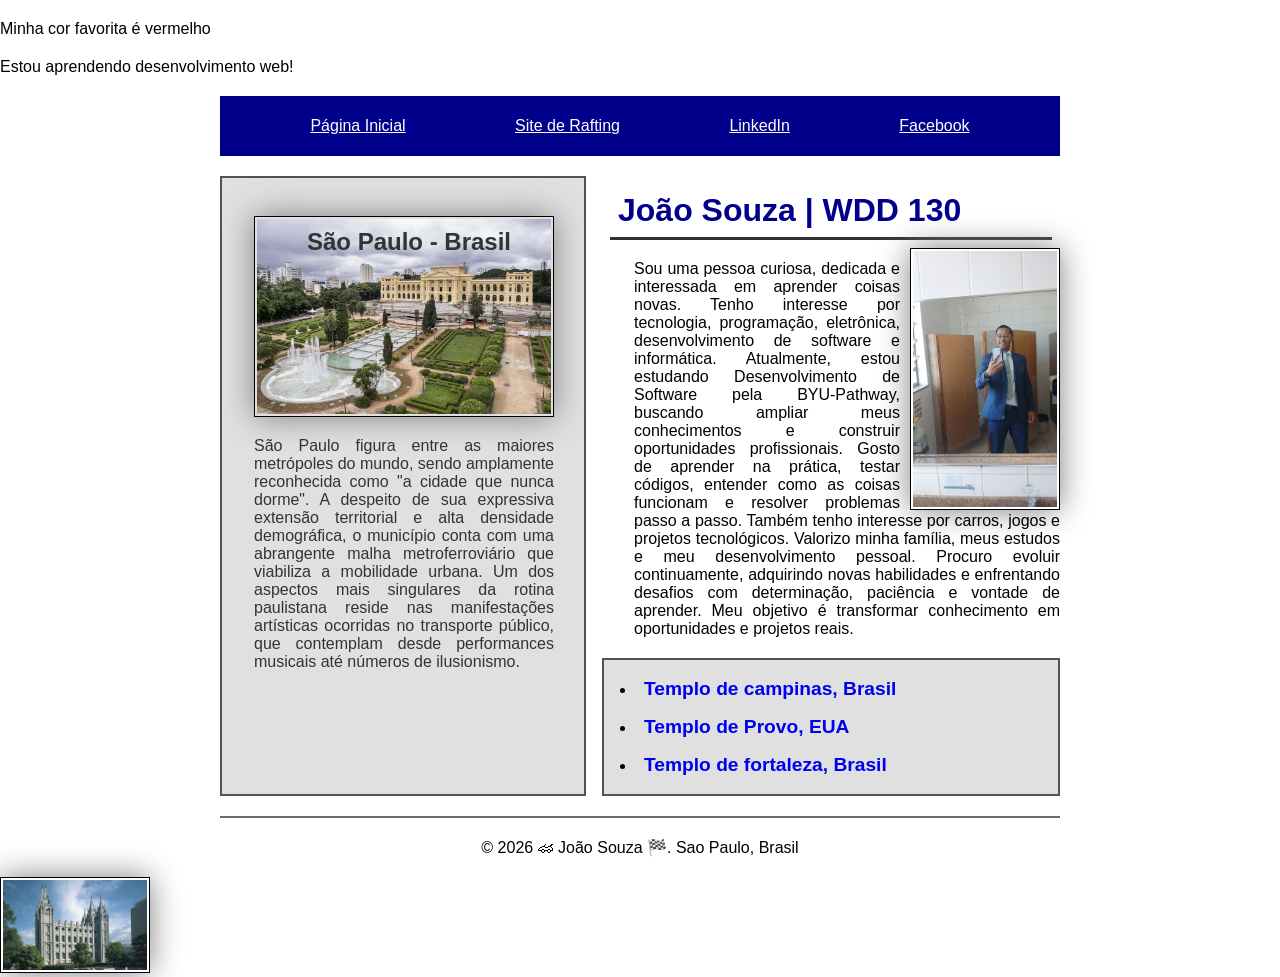
<file: index.html>
<!DOCTYPE html>
<html lang="pt-br">

<head>
    <meta charset="UTF-8">
    <meta name="viewport" content="width=device-width, initial-scale=1.0">
    <title>João Souza | WDD 130</title>
    <link rel="stylesheet" href="estilos/estilos.css">
    <meta name="description"
      content="Descreva sua página inicial aqui usando palavras-chave como seu nome, o curso, a finalidade da página.">
    <meta name="author" content="JOÃO SOUZA">
</head>

<body>

    <p>Minha cor favorita é vermelho</p>
    <p>Estou aprendendo desenvolvimento web!</p>


    <header>
        <nav>
            <a href="#">Página Inicial</a>
            <a href="wwr/">Site de Rafting</a>
            <a href="https://www.linkedin.com/in/s0uzaj0a0/">LinkedIn</a>
            <a href="https://www.facebook.com/">Facebook</a>

        </nav>
    </header>

    <div class="grid">
        <main>
            <h1>João Souza | WDD 130</h1>
            <img src="semana01/imagens/perfil.jpg" alt="Olá, meu nome é João Souza" width="200">
            <p class=" identacao">
                Sou uma pessoa curiosa, dedicada e interessada em aprender coisas novas. Tenho
                interesse
                por
                tecnologia, programação, eletrônica, desenvolvimento de software e informática.
                Atualmente, estou
                estudando Desenvolvimento de Software pela BYU-Pathway, buscando ampliar meus
                conhecimentos e
                construir oportunidades profissionais. Gosto de aprender na prática, testar códigos,
                entender como
                as coisas funcionam e resolver problemas passo a passo. Também tenho interesse por
                carros, jogos e
                projetos tecnológicos. Valorizo minha família, meus estudos e meu desenvolvimento
                pessoal. Procuro
                evoluir continuamente, adquirindo novas habilidades e enfrentando desafios com
                determinação,
                paciência e vontade de aprender. Meu objetivo é transformar conhecimento em
                oportunidades e projetos
                reais.

            </p>


            <ul class="caixa identacao">
                <li><a
                      href="https://www.churchofjesuschrist.org/temples/details/campinas-brazil-temple?lang=por">Templo
                        de campinas, Brasil</a></li>
                <li><a
                      href="https://www.churchofjesuschrist.org/temples/details/provo-city-center-temple?lang=por">Templo
                        de Provo, EUA</a></li>
                <li><a
                      href="https://www.churchofjesuschrist.org/temples/details/fortaleza-brazil-temple?lang=por">Templo
                        de fortaleza, Brasil</a></li>


            </ul>
        </main>

        <aside class="caixa identacao">
            <h2>
                São Paulo - Brasil
            </h2>
            <img src="imagens/museu.jpg" alt="museu-Ipiranga">
            <p>
                São Paulo figura entre as maiores metrópoles do mundo, sendo amplamente reconhecida
                como
                "a cidade
                que nunca dorme". A despeito de sua expressiva extensão territorial e alta densidade
                demográfica, o
                município conta com uma abrangente malha metroferroviário que viabiliza a mobilidade
                urbana. Um dos
                aspectos mais singulares da rotina paulistana reside nas manifestações artísticas
                ocorridas no
                transporte público, que contemplam desde performances musicais até números de
                ilusionismo.
            </p>

        </aside>
    </div>

    <footer>
        <p>
            &copy; 2026 🏎 João Souza 🏁. Sao Paulo, Brasil
        </p>

    </footer>

    <img src="imagens/templo-lago-salgado.jpg" alt="O Templo de Lago Salgado.">
</body>

</html>
</file>
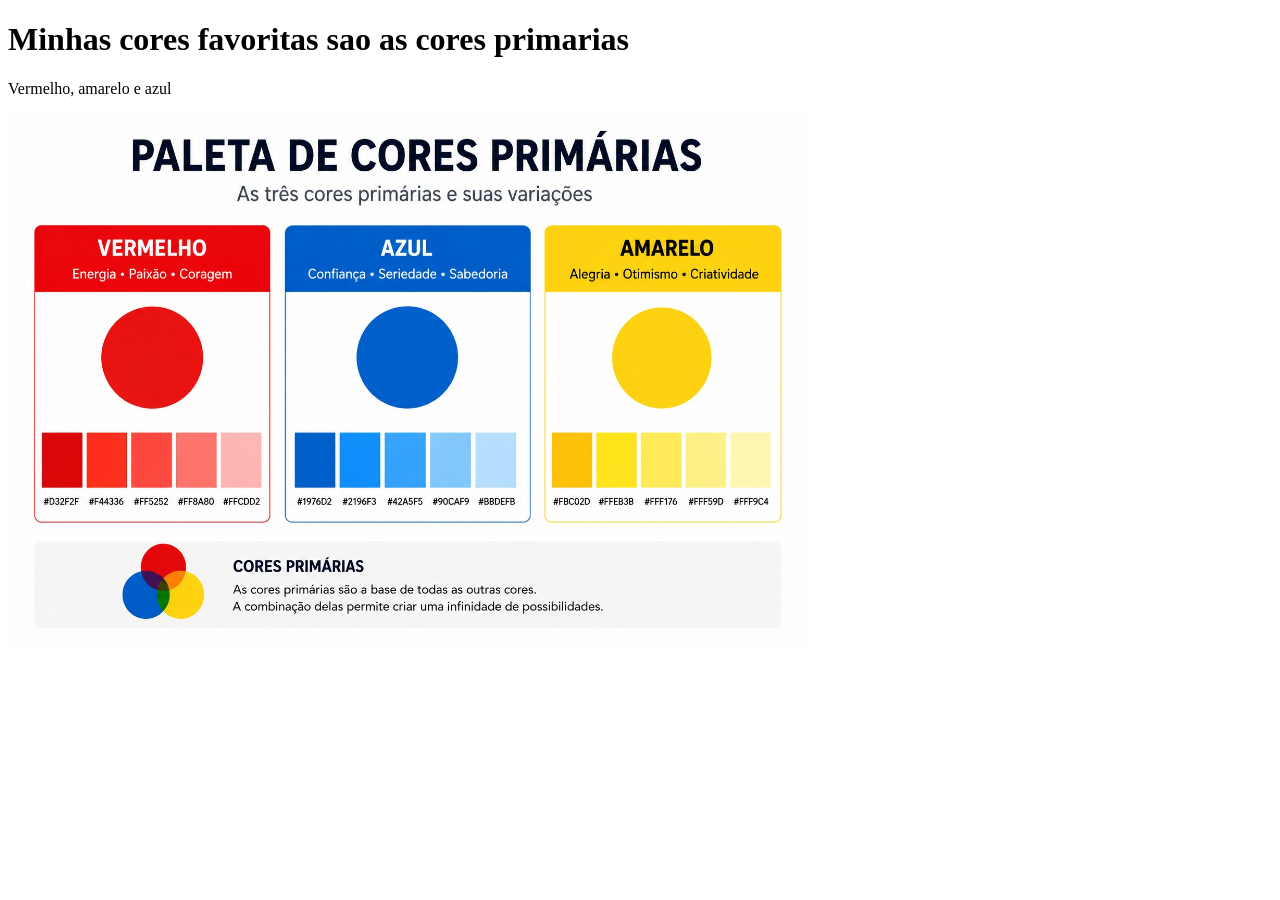
<file: semana01/cidade-favorita.html>
<!DOCTYPE html>
<html lang="pt-BR">

<head>
    <meta charset="UTF-8">
    <meta name="viewport" content="width=device-width">
    <title>Cor favorita</title>
</head>

<body>
    <h1>Minhas cores favoritas sao as cores primarias</h1>
    <p>Vermelho, amarelo e azul</p>
    <img src="imagens/cores-primarias.jpg" alt="Paleta de cores primarias" width="800">

</body>

</html>
</file>
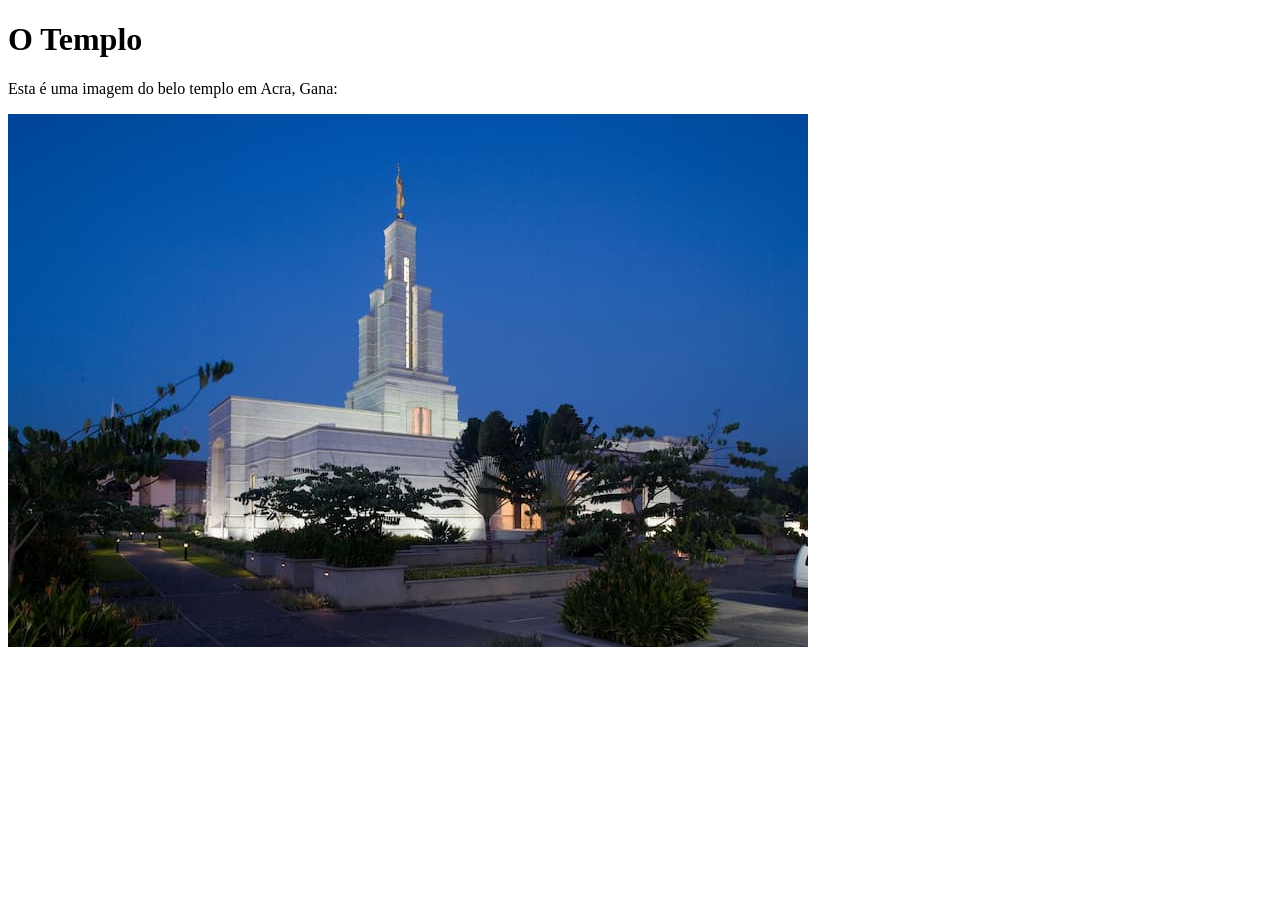
<file: semana01/imagens.html>
<!DOCTYPE html>
<html lang="pt-br">

<head>
    <meta charset="UTF-8">
    <meta name="viewport" content="width=device-width, initial-scale=1.0">
    <title>Imagem do Templo</title>
</head>

<body>
    <h1>O Templo</h1>
    <p>Esta é uma imagem do belo templo em Acra, Gana:</p>
    <img src="imagens/templo-largo.jpg" alt="O Templo de Acra, Gana">

</body>

</html>
</file>
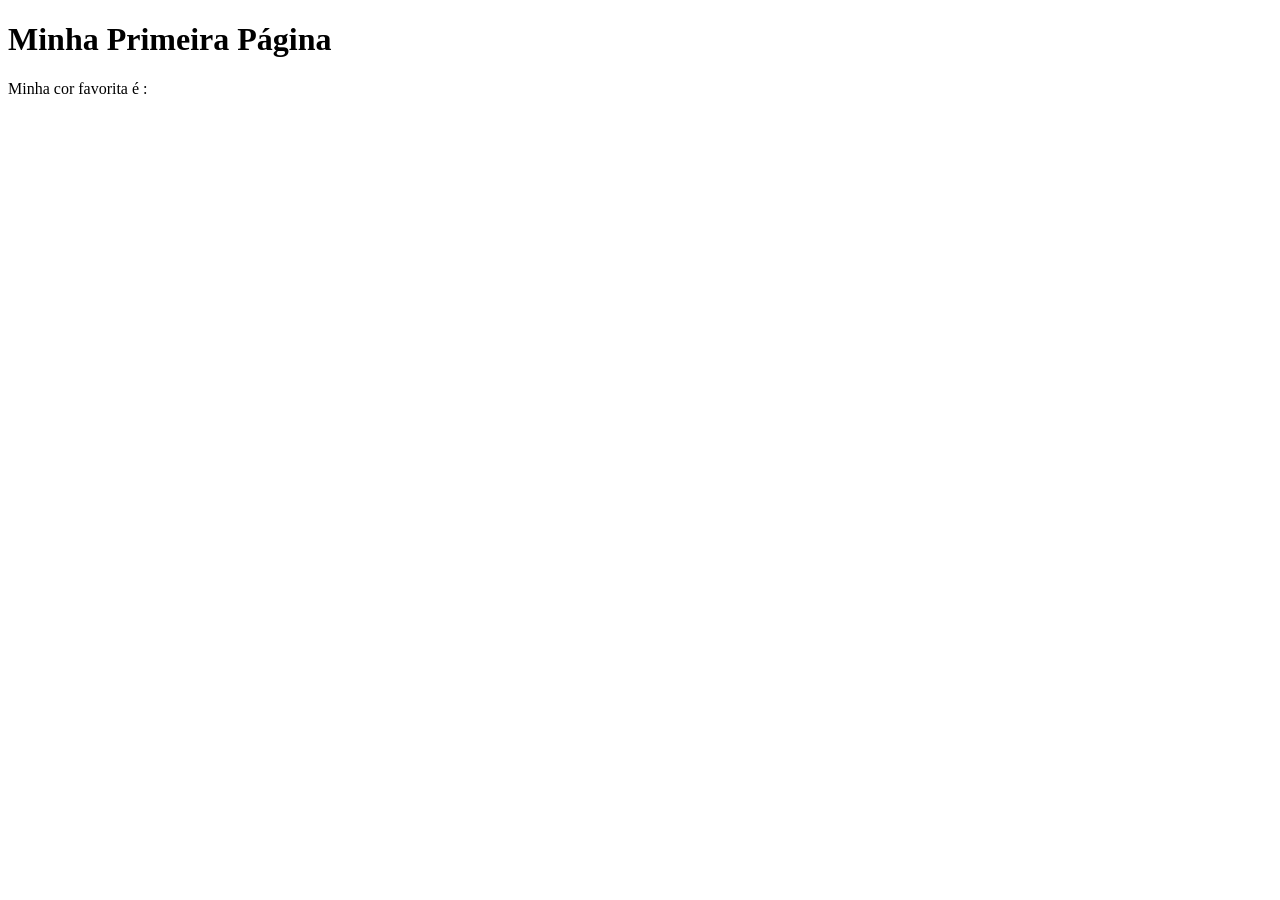
<file: semana01/primeira-pagina.html>
<!DOCTYPE html>
<html lang="pt-br">
<head>
    <meta charset="UTF-8">
    <meta name="viewport" content="width=device-width, initial-scale=1.0">
    <title>Minha Primeira Página</title>
</head>
<body>
    <h1>Minha Primeira Página</h1>
    <p>Minha cor favorita é : </p>
</body>
</html>
</file>
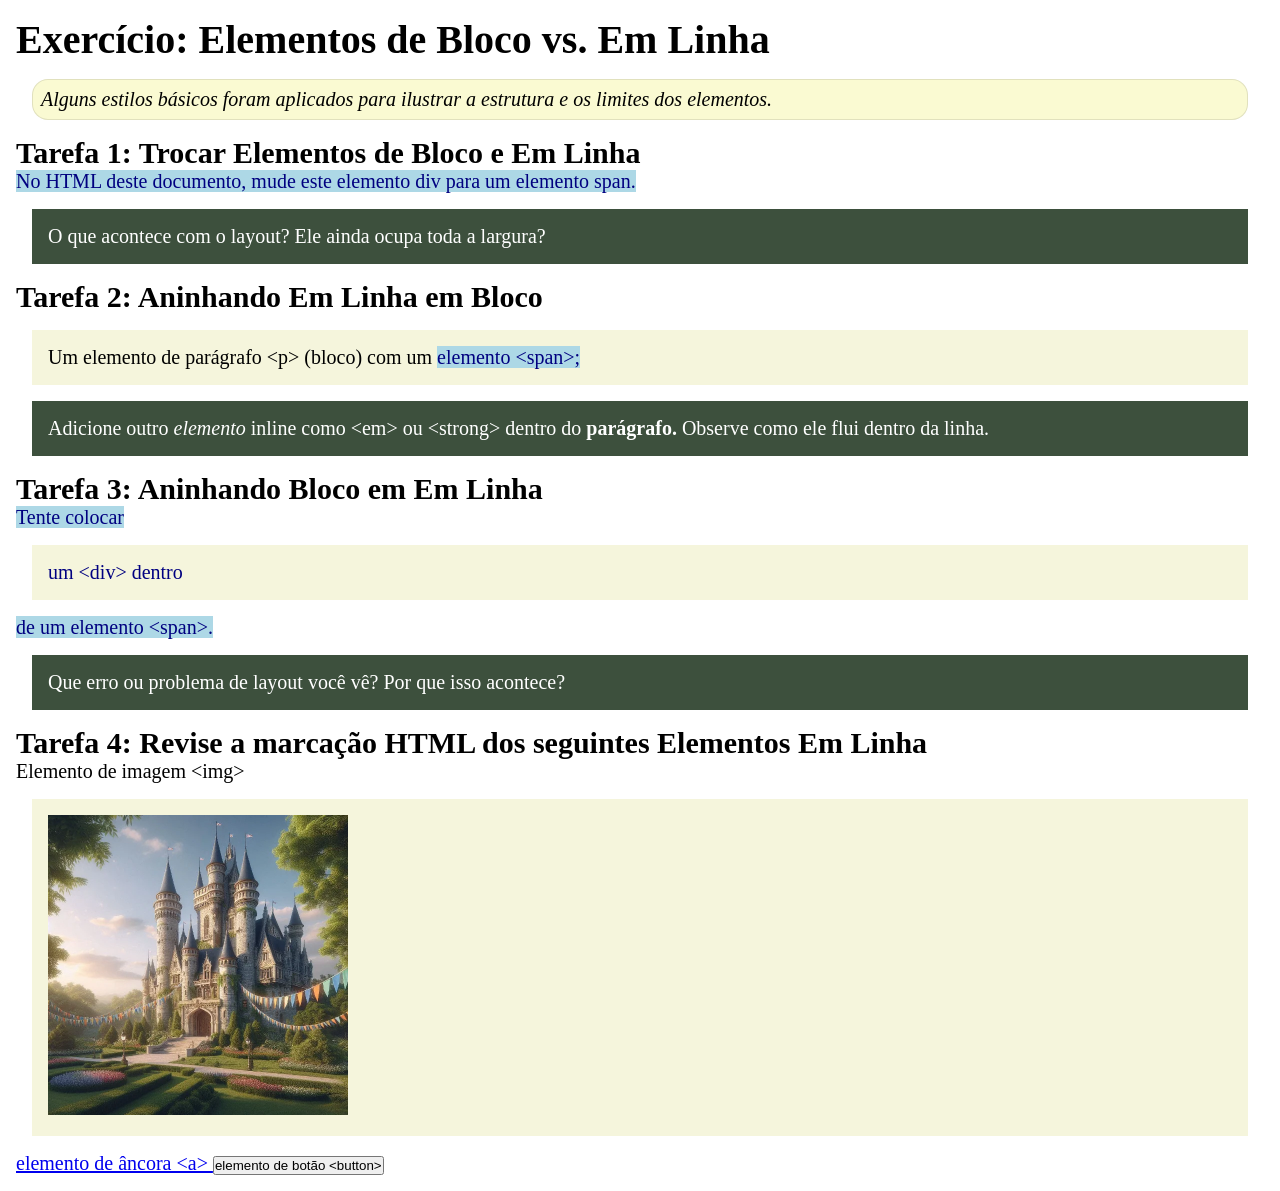
<file: semana02/bloco-vs-inline.html>
<!DOCTYPE html>
<html lang="pt-br">

<head>
    <meta charset="UTF-8">
    <meta name="viewport" content="width=device-width, initial-scale=1.0">
    <title>Exercício: Elementos de Bloco vs. Inline</title>
    <link rel="stylesheet" href="estilos/bloco-vs-inline.css">
</head>

<body>
    <main>
        <h1>Exercício: Elementos de Bloco vs. Em Linha</h1>
        <p class="note">Alguns estilos básicos foram aplicados para ilustrar a estrutura e os
            limites dos elementos.</p>

        <h2>Tarefa 1: Trocar Elementos de Bloco e Em Linha</h2>
        <span>No HTML deste documento, mude este elemento div para um elemento span.</span>


        <p class="question">O que acontece com o layout? Ele ainda ocupa toda a largura?</p>

        <h2>Tarefa 2: Aninhando Em Linha em Bloco</h2>
        <p>Um elemento de parágrafo &lt;p&gt; (bloco) com um <span>elemento &lt;span&gt;;</span></p>
        <p class="question">Adicione outro <em>elemento </em> inline como &lt;em&gt; ou
            &lt;strong&gt; dentro
            do <strong>parágrafo.</strong>
            Observe como ele flui dentro da linha.</p>

        <h2>Tarefa 3: Aninhando Bloco em Em Linha</h2>
        <span>Tente colocar <div>um &lt;div&gt; dentro </div>de um elemento
            &lt;span&gt;.</span>
        <p class="question">Que erro ou problema de layout você vê? Por que isso acontece?</p>


        <h2>Tarefa 4: Revise a marcação HTML dos seguintes Elementos Em Linha</h2>
        Elemento de imagem &lt;img&gt;
        <div>
            <img src="imagens/castelo.webp" alt="imagem (imagens estão em linha)" width="300"
              height="300">
        </div>
        <a href="https://churchofjesuschrist.org">elemento de âncora &lt;a&gt; </a>
        <button type="button">elemento de botão &lt;button&gt;</button>
    </main>
</body>

</html>
</file>
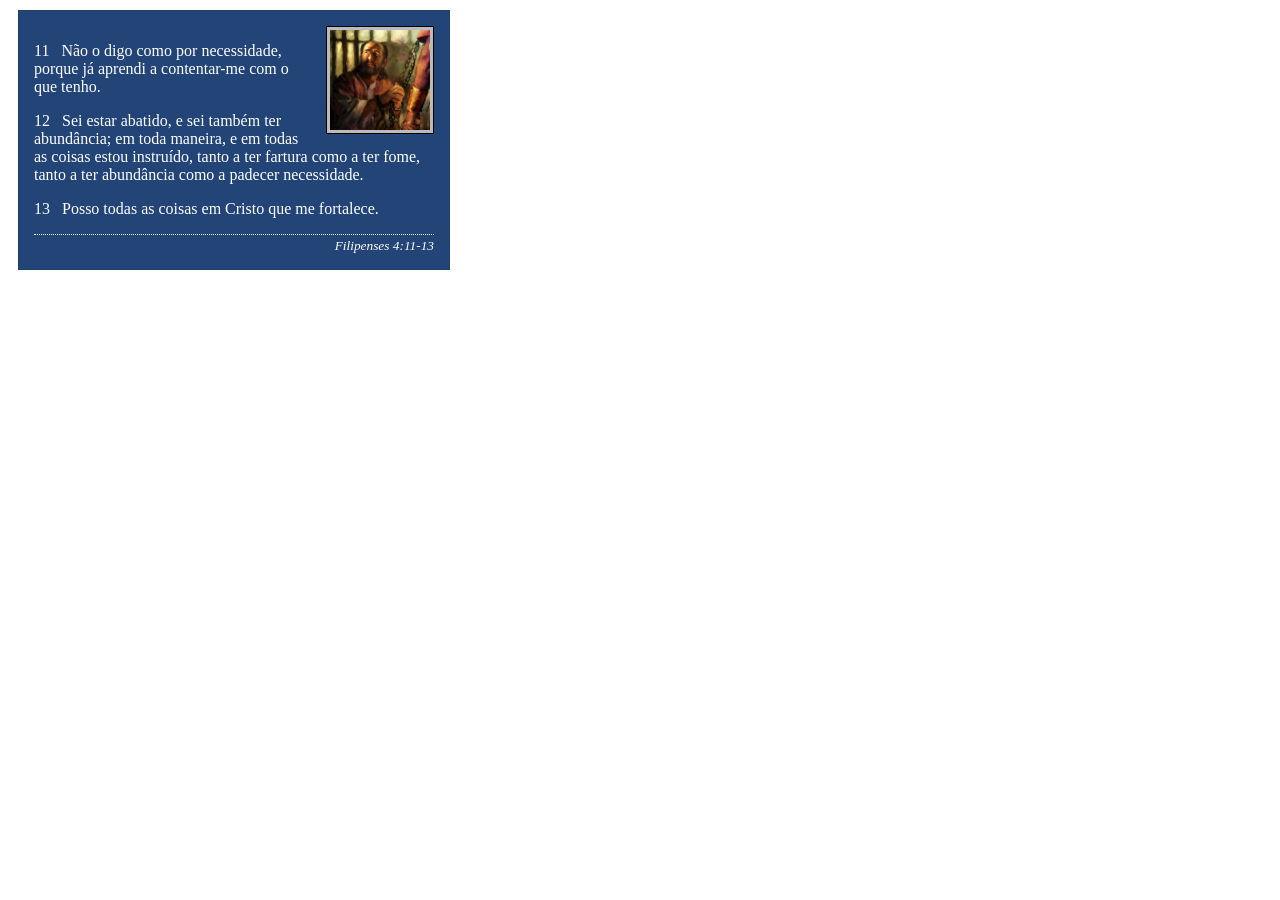
<file: semana02/box-model-solucao.html>
<!DOCTYPE html>
<html lang="pt-br">

<head>
    <meta charset="UTF-8">
    <meta name="viewport" content="width=device-width, initial-scale=1.0">
    <title>Atividade de Box Model</title>
    <link rel="stylesheet" href="estilos/box-model-solucao.css">
</head>

<body>
    <main>
        <div class="callout">
            <img src="imagens/apostolo-paulo-preso.webp" alt="Apóstolo Paulo - Preso em Roma" width="200" height="200">
            <blockquote>
                <p>11 &nbsp; Não o digo como por necessidade, porque já aprendi a contentar-me com o que tenho.</p>
                <p>12 &nbsp; Sei estar abatido, e sei também ter abundância; em toda maneira, e em todas as coisas estou
                    instruído, tanto a ter fartura como a ter fome, tanto a ter abundância como a padecer necessidade.
                </p>
                <p>13 &nbsp; Posso todas as coisas em Cristo que me fortalece.</p>
            </blockquote>
            <cite>Filipenses 4:11-13</cite>
        </div>
    </main>
</body>

</html>
</file>
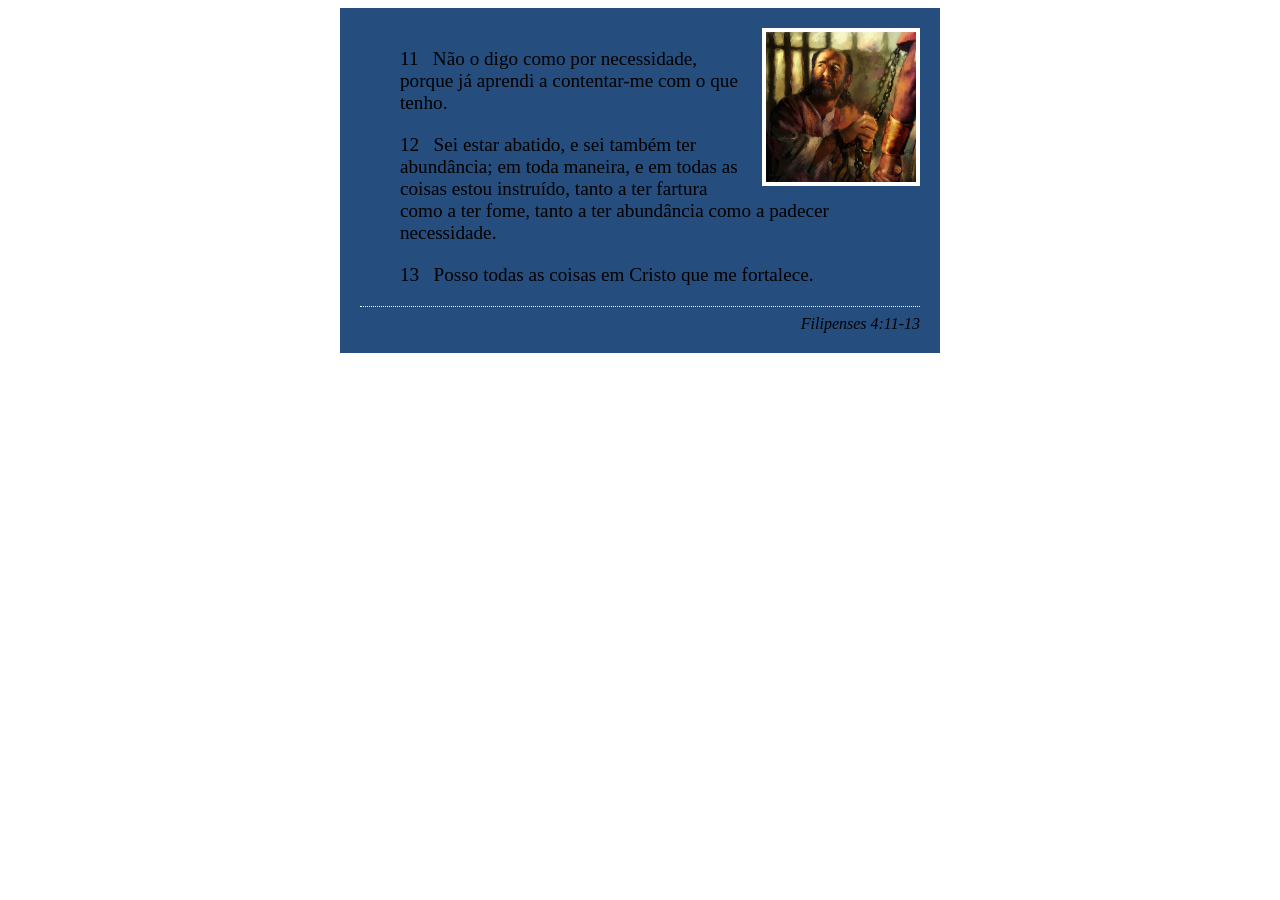
<file: semana02/box-model.html>
<!DOCTYPE html>
<html lang="pt-br">

<head>
    <meta charset="UTF-8">
    <meta name="viewport" content="width=device-width, initial-scale=1.0">
    <title>Atividade de Box Model</title>
    <link rel="stylesheet" href="estilos/box-model.css">

</head>

<body>
    <main>
        <div class="callout">
            <img src="imagens/apostolo-paulo-preso.webp" alt="Apóstolo Paulo - Preso em Roma"
              width="200">
            <blockquote>
                <p>11 &nbsp; Não o digo como por necessidade, porque já aprendi a contentar-me com o
                    que tenho.</p>
                <p>12 &nbsp; Sei estar abatido, e sei também ter abundância; em toda maneira, e em
                    todas as coisas estou instruído, tanto a ter fartura como a ter fome, tanto a
                    ter abundância como a padecer necessidade.</p>
                <p>13 &nbsp; Posso todas as coisas em Cristo que me fortalece.</p>
            </blockquote>
            <cite>Filipenses 4:11-13</cite>
        </div>
    </main>
</body>

</html>
</file>
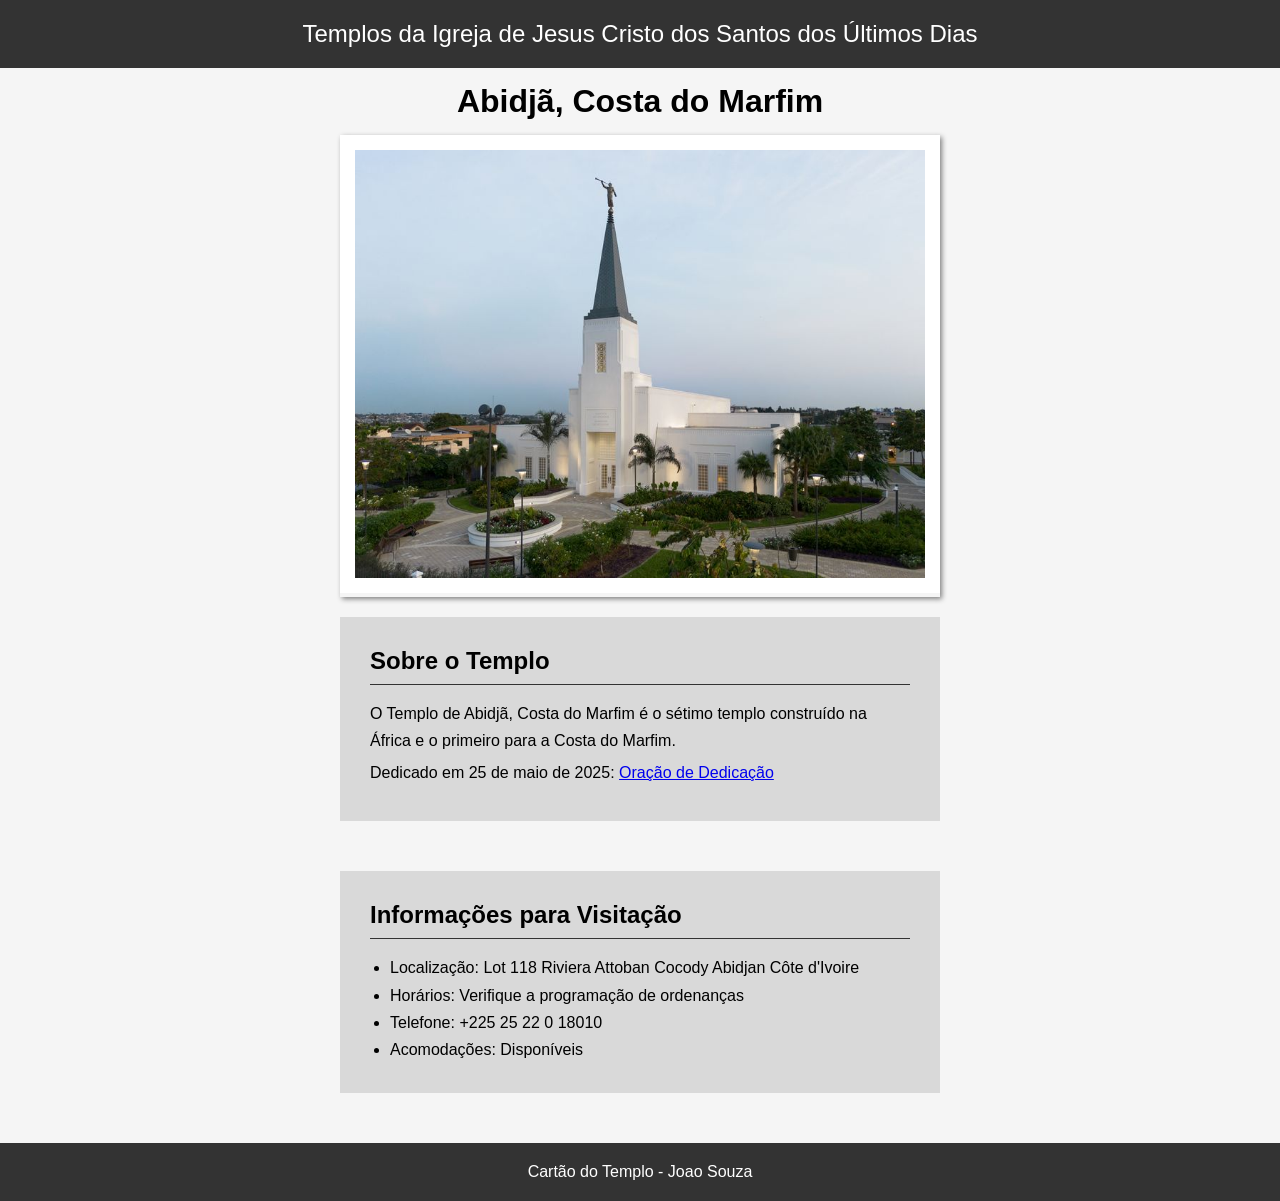
<file: semana02/templo.html>
<!DOCTYPE html>
<html lang="pt-br">

<head>
    <meta charset="UTF-8">
    <meta name="viewport" content="width=device-width, initial-scale=1.0">
    <title>Cartão do Templo - Abidjã, Costa do Marfim</title>
    <link rel="stylesheet" href="estilos/templo.css">
</head>

<body>
    <header>
        <p>Templos da Igreja de Jesus Cristo dos Santos dos Últimos Dias</p>
    </header>
    <main>
        <h1>Abidjã, Costa do Marfim</h1>
        <picture>
            <img src="imagens/abidja-costa-do-marfim.jpeg" alt="Templo de Abidjã, Costa do Marfim">
        </picture>


        <section>
            <h2>Sobre o Templo</h2>
            <p>O Templo de Abidjã, Costa do Marfim é o sétimo templo construído na África e o
                primeiro para a Costa do Marfim.</p>
            <p>Dedicado em 25 de maio de 2025: <a
                  href="https://www.churchofjesuschrist.org/temples/dedicatory-prayer/abidjan-ivory-coast-temple/2025-05-25?lang=eng"
                  target="_blank" rel="noopener noreferrer">Oração de Dedicação</a></p>
        </section>
        <section>
            <h2>Informações para Visitação</h2>
            <ul>
                <li>Localização: Lot 118 Riviera Attoban Cocody Abidjan Côte d'Ivoire</li>
                <li>Horários: Verifique a programação de ordenanças</li>
                <li>Telefone: +225 25 22 0 18010</li>
                <li>Acomodações: Disponíveis</li>
            </ul>
        </section>
    </main>
    <footer>
        <p>Cartão do Templo - Joao Souza</p>
    </footer>
</body>

</html>
</file>
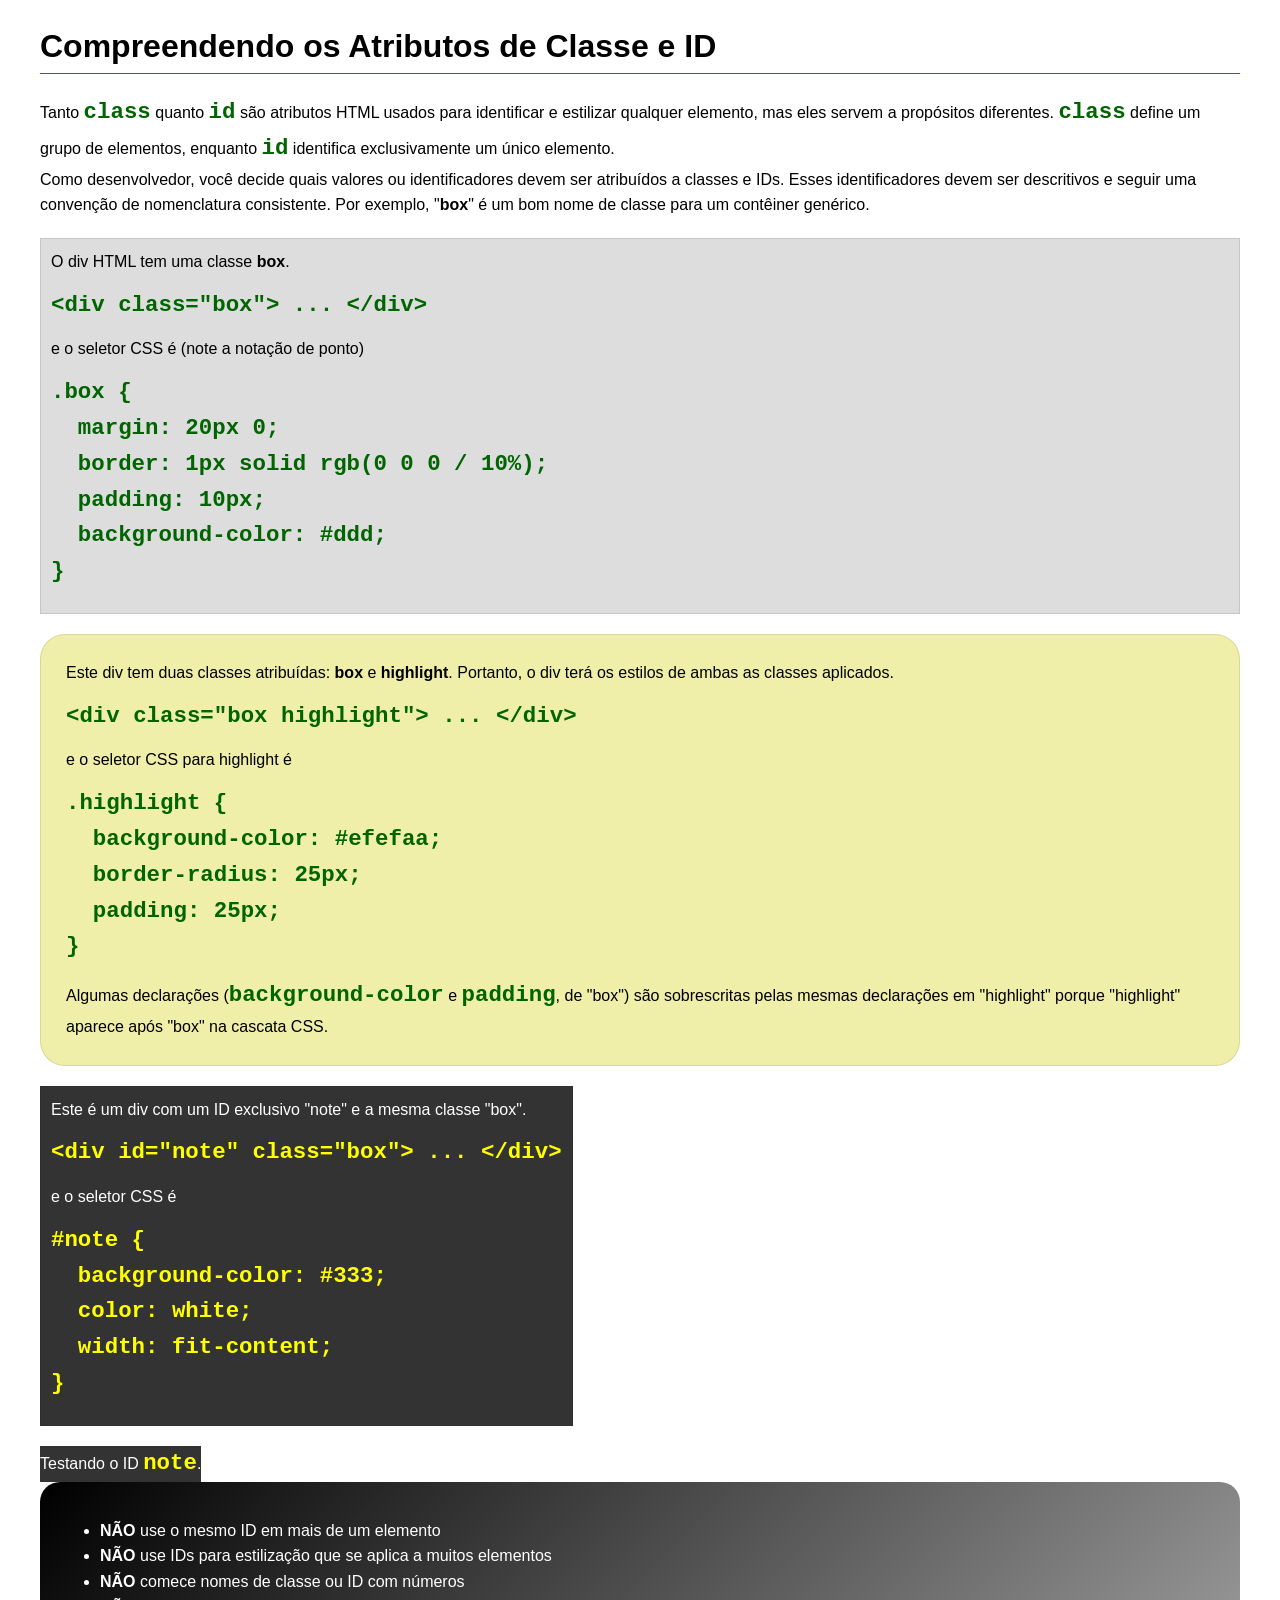
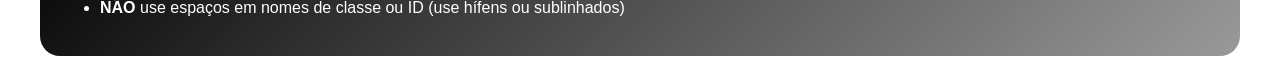
<file: semana03/classe-e-id.html>
<!DOCTYPE html>
<html lang="pt-br">

<head>
    <meta charset="UTF-8">
    <meta name="viewport" content="width=device-width, initial-scale=1.0">
    <title>Atributos de Classe vs ID</title>
    <link rel="stylesheet" href="estilos/classe-e-id.css">
</head>

<body>
    <h1>Compreendendo os Atributos de Classe e ID</h1>
    <p>Tanto <code>class</code> quanto <code>id</code> são atributos HTML usados para identificar e estilizar qualquer
        elemento, mas eles servem a propósitos diferentes. <code>class</code> define um grupo de elementos, enquanto
        <code>id</code> identifica exclusivamente um único elemento.
    </p>
    <p>Como desenvolvedor, você decide quais valores ou identificadores devem ser atribuídos a classes e IDs. Esses
        identificadores devem ser descritivos e seguir uma convenção de nomenclatura consistente. Por exemplo,
        "<strong>box</strong>" é um bom nome de classe para um contêiner genérico.</p>
    <div class="box">
        <p>O div HTML tem uma classe <strong>box</strong>.</p>
        <pre><code class="html">&lt;div class="box"&gt; ... &lt;/div&gt;</code></pre>
        e o seletor CSS é (note a notação de ponto)
        <pre><code class="css">.box {
  margin: 20px 0;
  border: 1px solid rgb(0 0 0 / 10%);
  padding: 10px;
  background-color: #ddd; 
}</code></pre>
    </div>

    <div class="box highlight">
        <p>Este div tem duas classes atribuídas: <strong>box</strong> e <strong>highlight</strong>. Portanto, o div terá
            os estilos de ambas as classes aplicados.</p>
        <pre><code class="html">&lt;div class="box highlight"&gt; ... &lt;/div&gt;</code></pre>
        e o seletor CSS para highlight é
        <pre><code class="css">.highlight {
  background-color: #efefaa;
  border-radius: 25px;
  padding: 25px;
}</code></pre>
        <p>Algumas declarações (<code>background-color</code> e <code>padding</code>, de "box") são sobrescritas pelas
            mesmas declarações em "highlight" porque "highlight" aparece após "box" na cascata CSS.</p>
    </div>

    <div id="note" class="box">
        <p>Este é um div com um ID exclusivo "note" e a mesma classe "box".</p>
        <pre><code class="html">&lt;div id="note" class="box"&gt; ... &lt;/div&gt;</code></pre>
        e o seletor CSS é
        <pre><code class="css">#note {
  background-color: #333;
  color: white;
  width: fit-content;
}</code></pre>
    </div>

    <div id="note">
        <p>Testando o ID <code>note</code>.</p>
    </div>

    <section id="melhor-pratica">
        <ul>
            <li><strong>NÃO</strong> use o mesmo ID em mais de um elemento</li>
            <li><strong>NÃO</strong> use IDs para estilização que se aplica a muitos elementos</li>
            <li><strong>NÃO</strong> comece nomes de classe ou ID com números</li>
            <li><strong>NÃO</strong> use espaços em nomes de classe ou ID (use hífens ou sublinhados)</li>
        </ul>
    </section>

    <br>

</body>

</html>
</file>
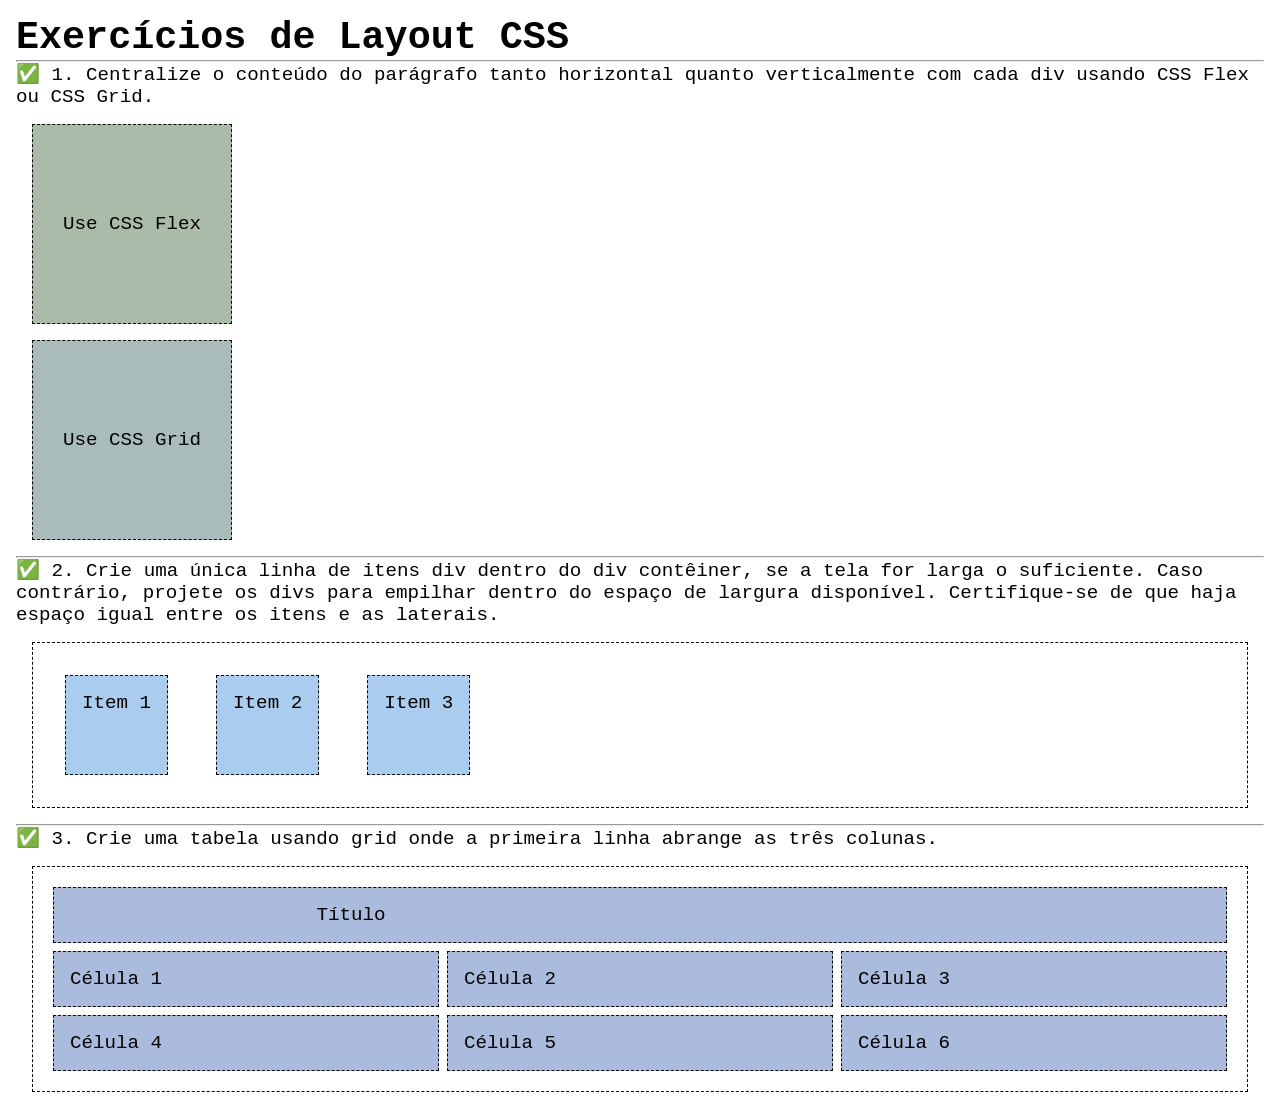
<file: semana04/exercicios-layout.html>
<!DOCTYPE html>
<html lang="pt-br">

<head>
    <meta charset="UTF-8">
    <meta name="viewport" content="width=device-width, initial-scale=1.0">
    <title>Exercícios de Layout CSS</title>
    <link rel="stylesheet" href="estilos/exercicios-layout.css">
</head>

<body>
    <main>
        <h1>Exercícios de Layout CSS</h1>
        <hr>
        <p>✅ 1. Centralize o conteúdo do parágrafo tanto horizontal quanto verticalmente com cada div usando CSS Flex ou
            CSS Grid.
        </p>
        <div class="one flex">
            <p>Use CSS Flex</p>
        </div>
        <div class="one grid">
            <p>Use CSS Grid</p>
        </div>
        <hr>
        <p>✅ 2. Crie uma única linha de itens div dentro do div contêiner, se a tela for larga o suficiente. Caso
            contrário, projete os
            divs para empilhar dentro do espaço de largura disponível. Certifique-se de que haja espaço igual entre os
            itens e as laterais.</p>
        <div class="container2">
            <div class="dois">
                <p>Item 1</p>
            </div>
            <div class="dois">
                <p>Item 2</p>
            </div>
            <div class="dois">
                <p>Item 3</p>
            </div>
        </div>
        <hr>
        <p>✅ 3. Crie uma tabela usando grid onde a primeira linha abrange as três colunas. </p>
        <div class="container3">
            <div class="tres colunas-3">
                <p>Título</p>
            </div>
            <div class="tres">
                <p>Célula 1</p>
            </div>
            <div class="tres">
                <p>Célula 2</p>
            </div>
            <div class="tres">
                <p>Célula 3</p>
            </div>
            <div class="tres">
                <p>Célula 4</p>
            </div>
            <div class="tres">
                <p>Célula 5</p>
            </div>
            <div class="tres">
                <p>Célula 6</p>
            </div>

        </div>
    </main>
</body>

</html>
</file>
<file: estilos/estilos.css>
* {
    margin: 0;
    padding: 0;
    box-sizing: border-box;
}

nav {
    background-color: darkblue;
    padding: 1px;
    display: flex;
    margin: 0 auto;
    justify-content: space-evenly;
    align-items: center
}

header {
    width: 75%;
}

footer {
    max-width: 840px;
    margin: 0 auto;
}

main img {
    float: right;
    width: 150px;
    height: auto;
    border: 1px solid black;
    padding: 2px;
    margin-left: 10px;
    box-shadow: 0 0 30px gray;
}

main,
aside {
    width: auto;
    max-width: 100%;
    margin: 0;
}

main {
    grid-column: 2;
}

body {
    font-family: 'Trebuchet MS', 'Lucida Sans Unicode', 'Lucida Grande', 'Lucida Sans', Arial, sans-serif;
}

nav a {
    color: white;
    display: block;
    padding: 20px;

}

ul a {
    display: block;
    padding: 0.5rem;
    text-decoration: none;
    font-size: 1.2rem;
    font-weight: 700;

}

p {
    width: auto;
    max-width: 100%;
    padding: 0px;
    margin-bottom: 20px;
    margin-top: 20px;
    text-align: justify;
}

h1 {
    color: darkblue;
    border-bottom: #333 solid;
    margin: 8px;
    padding: 8px;
}

h2 {
    text-align: center;
}

aside {
    max-width: 100%;
    color: #333;
    text-align: center;
    position: relative;
    grid-column: 1;
    grid-row: 1;
}

aside img {
    width: 300px;
    height: auto;
    display: block;
    margin: 0 auto;
}

aside h2 {
    position: relative;
    top: 40px;
    left: 5px;
}

img {

    width: 150px;
    height: auto;
    border: 1px solid black;
    padding: 2px;
    box-shadow: 0 0 30px gray;
}

footer {
    margin-top: 40px;
    border-top: 2px solid #6b6b6b;

}

footer p {
    text-align: center;
}

/*seletores de classe*/
.caixa {
    width: 100%;
    margin: 0;
    padding: 10px 30px 10px 10px;
    border: 2px solid rgb(86, 80, 80);
    background-color: #e0e0e0;
    margin-left: 0px;
}

.identacao {
    padding-left: 2rem;
}

header,
footer,
.grid {
    max-width: 840px;
    margin: 0 auto;
    margin-bottom: 20px;
}

.grid {
    display: grid;
    grid-template-columns: 1fr 3fr;
    gap: 1rem
}
</file>
<file: semana02/estilos/bloco-vs-inline.css>
* {
    margin: 0;
    padding: 0;
}

body {
    font-size: 20px;
    margin: 1rem;
}

p,
div {
    background-color: beige;
    margin: 1rem;
    padding: 1rem;
}

span {
    color: navy;
    background-color: lightblue;
}

code {
    margin: 0;
    padding: 0;
    color: green;
    font-size: 1.2rem;
}

.note {
    font-style: italic;
    background-color: lightgoldenrodyellow;
    border-radius: 1rem;
    border: 1px solid rgb(0 0 0 / 10%);
    margin: 1rem;
    padding: .5rem;
}

.question {
    background-color: #3d503d;
    color: #fff;
}
</file>
<file: semana02/estilos/box-model-solucao.css>
.callout {
    max-width: 400px;
    margin: 10px;
    border: 1px solid rgba(0, 0, 0, .1);
    padding: 15px;
    background-color: #247;
    color: #fff;
}

.callout img {
    float: right;
    margin: 0 0 10px 15px;
    border: 1px solid #000;
    padding: 3px;
    background-color: #bbb;
    width: 100px;
    height: auto;

}

blockquote {
    margin: 0;
}

cite {
    display: block;
    border-top: 1px dotted #fff;
    padding-top: 3px;
    text-align: right;
    font-size: smaller;
}
</file>
<file: semana02/estilos/box-model.css>
.callout {
    background-color: #254d7e;
    /*define cor azul para o fundo*/
    padding: 20px;
    /*cria um espaço interno entre o conteudo e sua borda*/
    width: 600px;
    /*define to tamanho total da caixa*/
    margin: 0 auto;
    /* Espaço FORA da caixa e centralização */
    box-sizing: border-box;
}

.callout img {
    float: right;
    /*move a imagem para a direita*/
    border: 4px solid white;
    /*cria uma boda na imagem*/
    margin-left: 20px;
    /* adiciona uma bora a esquerda*/
    width: 150px;

}

blockquote p {
    font-size: 1.2rem;
    margin: 20px 0;
}

cite {
    border-top: 1px dotted white;
    /* adiciona a linha tracejada*/
    text-align: right;
    /*move o texto para a direita */
    display: block;
    /*permite a ultilização de todo espaço disponivel*/
    padding-top: 8px;
}
</file>
<file: semana02/estilos/templo.css>
* {
    margin: 0;
    padding: 0;
}

body {
    font-family: Arial, Helvetica, sans-serif;
    background-color: #f5f5f5;

}

header,
footer {
    background-color: #333333;
    color: white;
    text-align: center;
    padding: 20px;
}

header {
    font-size: 1.5rem;
}

main {

    margin: 0 auto;
    width: 600px;
}

h1 {
    text-align: center;
    margin: 15px 0;
}

picture {
    display: block;
    margin-bottom: 20px;
    box-shadow: 2px 2px 5px gray;

}

img {
    width: 570px;
    height: auto;
    border: 15px solid white;

}

section {
    background-color: #d9d9d9;
    margin: 0 0 50px 0;
    padding: 30px;
    line-height: 1.7rem;
}

section p {
    margin-bottom: 5px;
}

section h2 {
    margin-bottom: 15px;
    border-bottom: 1px solid #333333;
    padding-bottom: 10px;
}

section ul {
    margin-left: 20px;

}
</file>
<file: semana03/estilos/classe-e-id.css>
body {
    font-family: Arial, sans-serif;
    line-height: 1.6;
    margin: 0;
    padding: 0 40px;
}

h1 {
    border-bottom: 1px solid rgb(0 110 182);
    padding-bottom: 0;
}



p {
    margin: 0;
}

code {
    color: darkgreen;
    font-weight: 700;
    font-size: 1.4rem;
}

/* Class exemplos - podem ser reutilizados */

.box {
    margin: 20px 0;
    border: 1px solid rgb(0 0 0 / 10%);
    padding: 10px;
    background-color: #ddd; /* essa é a abreviação para #dddddd */
}

.highlight {
    background-color: #efefaa;
    border-radius: 25px;
    padding: 25px;
}

/* ID exemplos - devem ser únicos */

#note {
    background-color: #333;
    color: white;
    width: fit-content;
}

#note code {
    color: yellow;
}

#melhor-pratica {
    background: linear-gradient(135deg, #000 0%, #999 100%);
    color: white;
    border-radius: 20px;
    padding: 20px
}
</file>
<file: semana04/estilos/exercicios-layout.css>
* {
    margin: 0;
    padding: 0;
    box-sizing: border-box;
}

body {
    margin: 1rem;
    font-family: monospace;
    font-size: 1.2rem;
}

div {
    margin: 1rem;
    border: 1px dashed;
    padding: 1rem;
}

.one {
    width: 200px;
    height: 200px;
}

.flex {
    background-color: #aba;
    display: flex;
    justify-content: center;
    align-items: center;
}

.grid {
    background-color: #abb;
    display: grid;
    place-items: center;

    /* escreva declaracoes aqui */

}

.container2 {
    /* escreva declaracoes aqui */
    display: flex;
    flex-wrap: wrap;
    gap: 1rem;
}

.dois {
    background-color: #ace;
    height: 100px;
}

.container3 {
    display: grid;
    grid-template-columns: repeat(3, 1fr);
}

.colunas-3 {
    grid-column: 1 / 4;
    text-align: center;
}

.tres {
    display: grid;
    grid-template-columns: repeat(2, 1fr);
    gap: 1rem;
    margin: .25rem;
    background-color: #abd;
}
</file>
